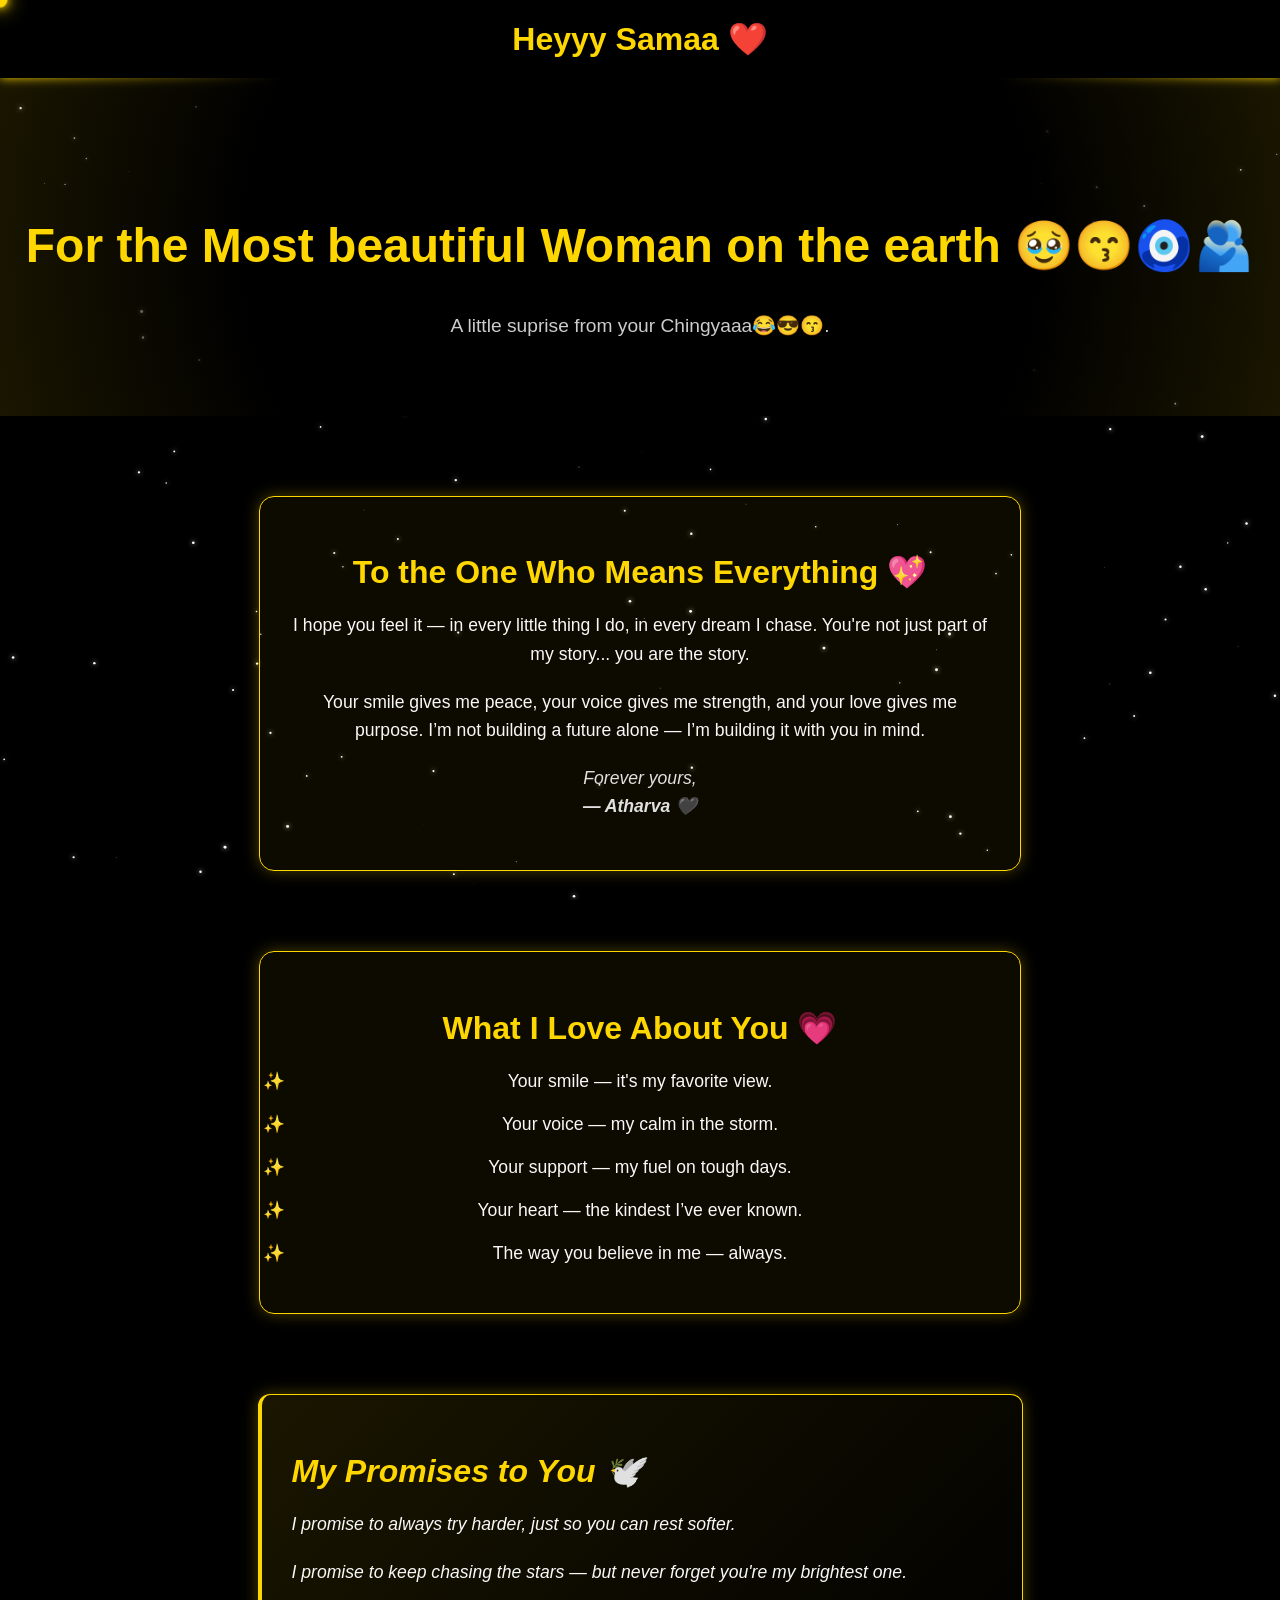
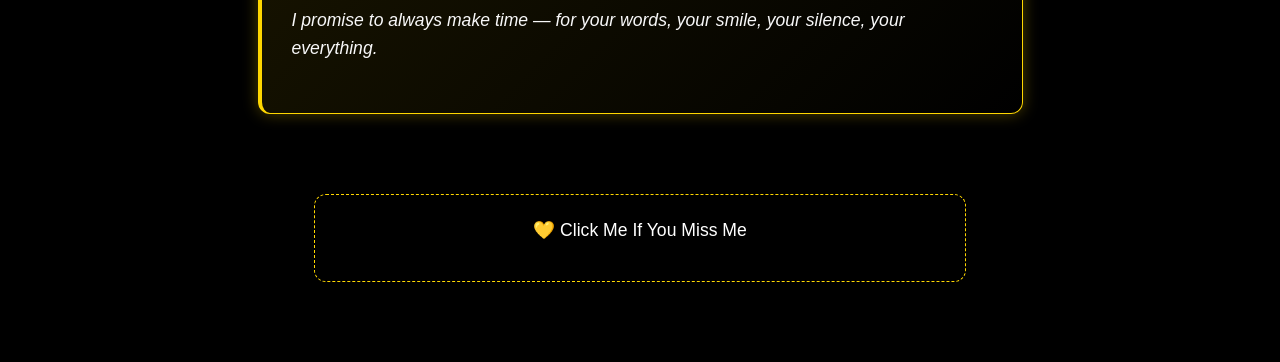
<file: index.html>
<!DOCTYPE html>
<html lang="en">
<head>
  <meta charset="UTF-8" />
  <meta name="viewport" content="width=device-width, initial-scale=1.0"/>
  <title>For Her❤️</title>
  <link rel="stylesheet" href="style.css" />
</head>
<body>
  <div class="custom-cursor"></div>

  <nav class="navbar">
    <div class="logo">Heyyy Samaa ❤️</div>
  </nav>

  <section class="hero reveal">
    <h1>For the Most beautiful Woman on the earth 🥹😙🧿🫂</h1>
    <p>A little suprise from your Chingyaaa😂😎😙.</p>
  </section>

  <section class="love-message reveal">
    <h2>To the One Who Means Everything 💖</h2>
    <p>I hope you feel it — in every little thing I do, in every dream I chase. You're not just part of my story... you are the story.</p>
    <p>Your smile gives me peace, your voice gives me strength, and your love gives me purpose. I’m not building a future alone — I’m building it with you in mind.</p>
    <p class="signature">Forever yours,  
    <br><strong>— Atharva 🖤</strong></p>
  </section>

  <section class="love-points reveal">
    <h2>What I Love About You 💗</h2>
    <ul>
      <li>Your smile — it's my favorite view.</li>
      <li>Your voice — my calm in the storm.</li>
      <li>Your support — my fuel on tough days.</li>
      <li>Your heart — the kindest I’ve ever known.</li>
      <li>The way you believe in me — always.</li>
    </ul>
  </section>

  <section class="promises reveal">
    <h2>My Promises to You 🕊️</h2>
    <p>I promise to always try harder, just so you can rest softer.</p>
    <p>I promise to keep chasing the stars — but never forget you're my brightest one.</p>
    <p>I promise to always make time — for your words, your smile, your silence, your everything.</p>
  </section>

  <div class="secret-message reveal" onclick="this.classList.add('revealed')">
    💛 Click Me If You Miss Me
    <div class="reveal-text">You found it — just like I found you, when I needed you the most. 💫</div>
  </div>

  <canvas id="star-canvas"></canvas>

  <script>
    // Glowing star canvas
    const canvas = document.getElementById("star-canvas");
    const ctx = canvas.getContext("2d");

    let stars = [];
    function initStars(count) {
      stars = [];
      for (let i = 0; i < count; i++) {
        stars.push({
          x: Math.random() * window.innerWidth,
          y: Math.random() * window.innerHeight,
          r: Math.random() * 1.5,
          d: Math.random() * 0.5,
        });
      }
    }

    function drawStars() {
      ctx.clearRect(0, 0, canvas.width, canvas.height);
      ctx.fillStyle = "white";
      ctx.shadowBlur = 5;
      ctx.shadowColor = "white";
      stars.forEach((star) => {
        ctx.beginPath();
        ctx.arc(star.x, star.y, star.r, 0, Math.PI * 2);
        ctx.fill();
      });
      moveStars();
    }

    function moveStars() {
      stars.forEach((star) => {
        star.y += star.d;
        if (star.y > window.innerHeight) {
          star.y = 0;
          star.x = Math.random() * window.innerWidth;
        }
      });
    }

    function animateStars() {
      drawStars();
      requestAnimationFrame(animateStars);
    }

    function resizeCanvas() {
      canvas.width = window.innerWidth;
      canvas.height = window.innerHeight;
      initStars(150);
    }

    window.addEventListener("resize", resizeCanvas);
    resizeCanvas();
    animateStars();

    // Intersection Observer for scroll animations
    const reveals = document.querySelectorAll('.reveal');
    const observer = new IntersectionObserver((entries) => {
      entries.forEach(entry => {
        if (entry.isIntersecting) {
          entry.target.classList.add('visible');
        }
      });
    }, { threshold: 0.1 });

    reveals.forEach(reveal => observer.observe(reveal));

    // Custom Cursor (only for desktop)
    const cursor = document.querySelector(".custom-cursor");
    document.addEventListener("mousemove", (e) => {
      cursor.style.left = e.clientX + "px";
      cursor.style.top = e.clientY + "px";
    });
  </script>
</body>
</html>
</file>
<file: style.css>
body {
  margin: 0;
  font-family: 'Segoe UI', Tahoma, Geneva, Verdana, sans-serif;
  background: #000;
  color: #fff;
  overflow-x: hidden;
}

canvas#star-canvas {
  position: fixed;
  top: 0;
  left: 0;
  z-index: -1;
}

.navbar {
  padding: 20px;
  text-align: center;
  background-color: #000;
  box-shadow: 0 0 10px gold;
}

.logo {
  font-size: 2rem;
  color: gold;
  font-weight: bold;
}

.hero {
  text-align: center;
  padding: 100px 20px 60px;
  background: radial-gradient(circle, rgba(0,0,0,1) 60%, rgba(255,215,0,0.1) 100%);
}

.hero h1 {
  font-size: 3rem;
  color: gold;
}

.hero p {
  font-size: 1.2rem;
  color: #ccc;
  margin-top: 10px;
}

section {
  opacity: 0;
  transform: translateY(40px);
  transition: all 1s ease;
}

section.visible {
  opacity: 1;
  transform: translateY(0);
}

.love-message, .love-points, .promises {
  max-width: 700px;
  margin: 80px auto;
  padding: 30px;
  background: rgba(255, 215, 0, 0.05);
  border: 1px solid gold;
  border-radius: 15px;
  text-align: center;
  box-shadow: 0 0 15px rgba(255, 215, 0, 0.3);
}

.love-message h2, .love-points h2, .promises h2 {
  font-size: 2rem;
  color: gold;
  margin-bottom: 20px;
}

.love-message p, .promises p, .love-points li {
  font-size: 1.1rem;
  line-height: 1.6;
  color: #f8f8f8;
  margin-bottom: 20px;
}

.love-message .signature {
  font-style: italic;
  font-size: 1.1rem;
  color: #e0e0e0;
}

.love-points ul {
  list-style-type: "✨ ";
  padding-left: 0;
}

.love-points li {
  margin: 15px 0;
  transition: transform 0.3s ease;
}

.love-points li:hover {
  transform: scale(1.03);
  color: gold;
}

.promises {
  font-style: italic;
  text-align: left;
  background: linear-gradient(135deg, rgba(255,215,0,0.1), rgba(0,0,0,0.8));
  border-left: 4px solid gold;
  border-radius: 12px;
}

.secret-message {
  max-width: 600px;
  margin: 80px auto;
  text-align: center;
  color: #fff;
  font-size: 1.1rem;
  border: 1px dashed gold;
  padding: 25px;
  border-radius: 12px;
  cursor: pointer;
  position: relative;
  transition: all 0.5s ease;
}

.secret-message:hover {
  background: rgba(255, 215, 0, 0.05);
  box-shadow: 0 0 10px rgba(255, 215, 0, 0.2);
}

.reveal-text {
  opacity: 0;
  max-height: 0;
  overflow: hidden;
  font-style: italic;
  margin-top: 15px;
  transition: all 0.6s ease-in-out;
  color: gold;
}

.secret-message.revealed .reveal-text {
  opacity: 1;
  max-height: 200px;
}

/* Custom Cursor (desktop only) */
.custom-cursor {
  position: fixed;
  top: 0;
  left: 0;
  width: 15px;
  height: 15px;
  background-color: gold;
  border-radius: 50%;
  pointer-events: none;
  z-index: 9999;
  transform: translate(-50%, -50%);
  mix-blend-mode: difference;
  box-shadow: 0 0 10px gold, 0 0 20px gold;
}

@media (max-width: 768px) {
  .custom-cursor {
    display: none;
  }
}
</file>
